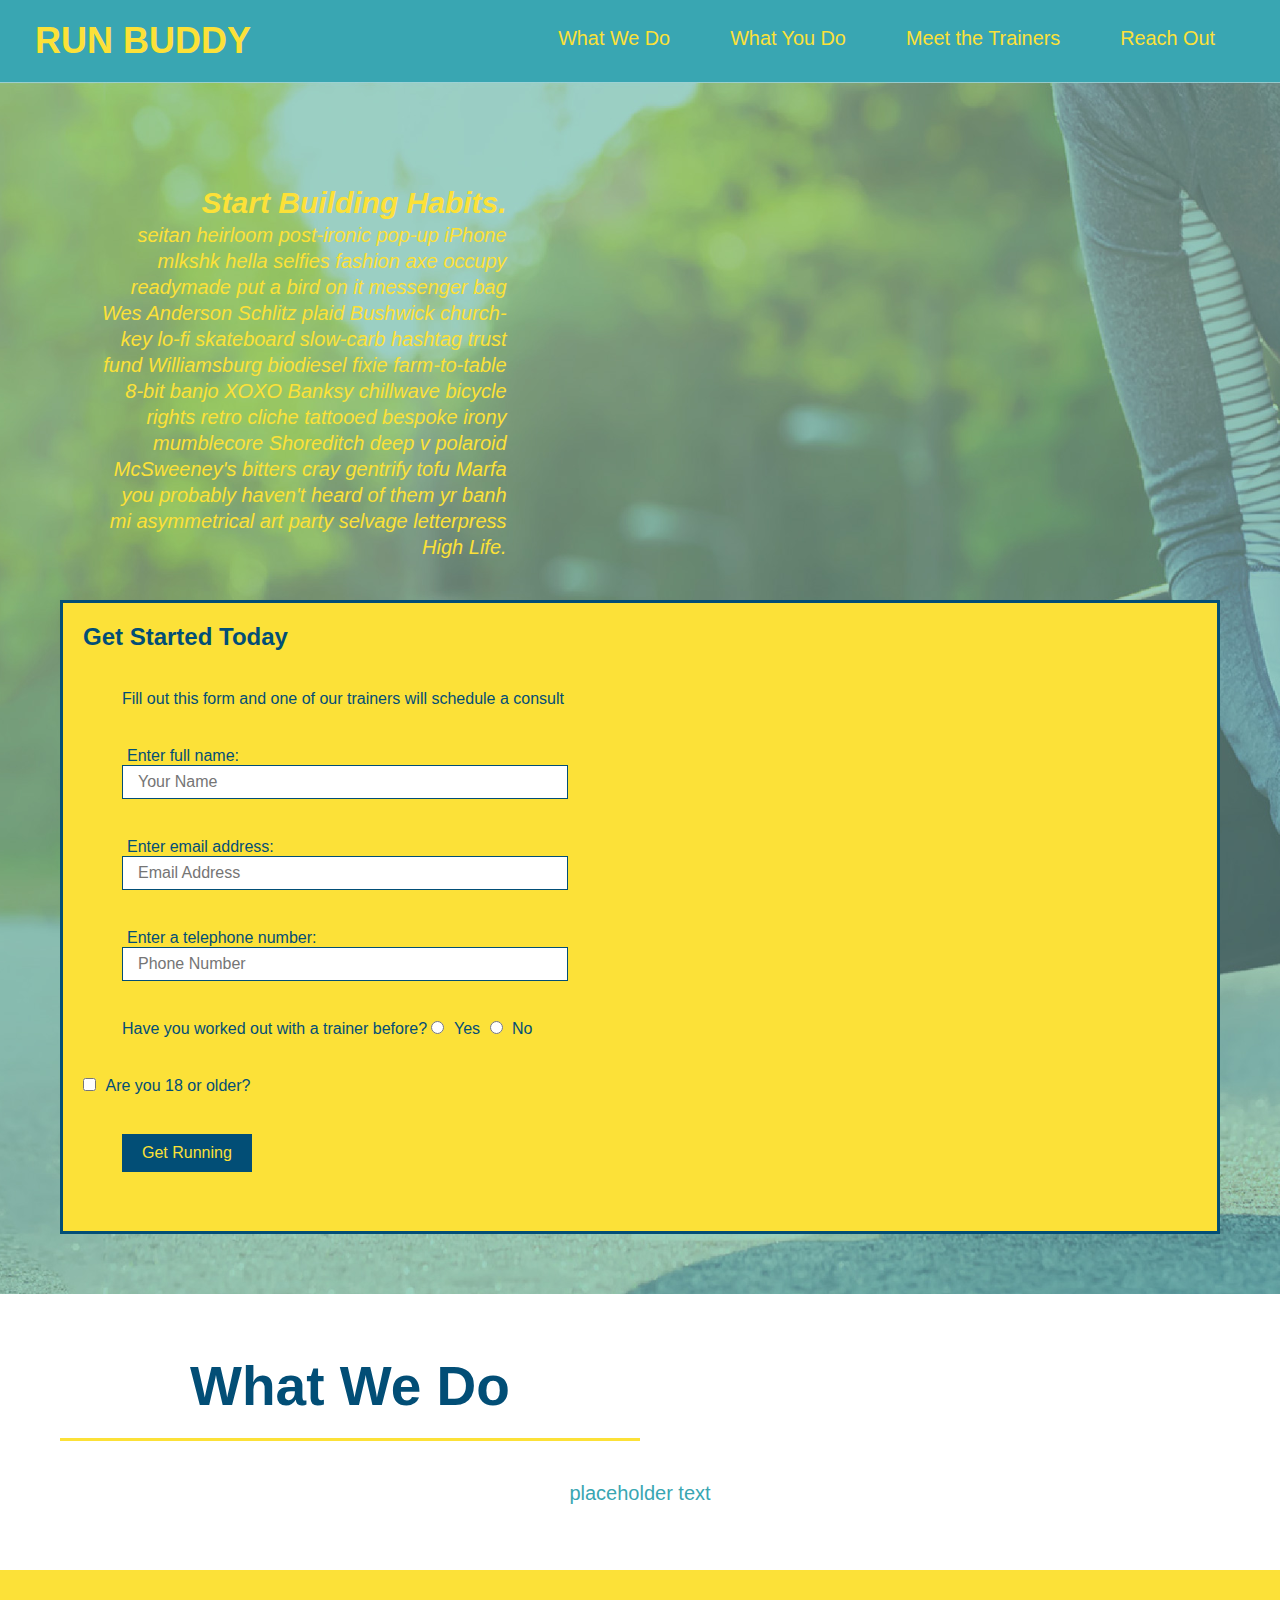
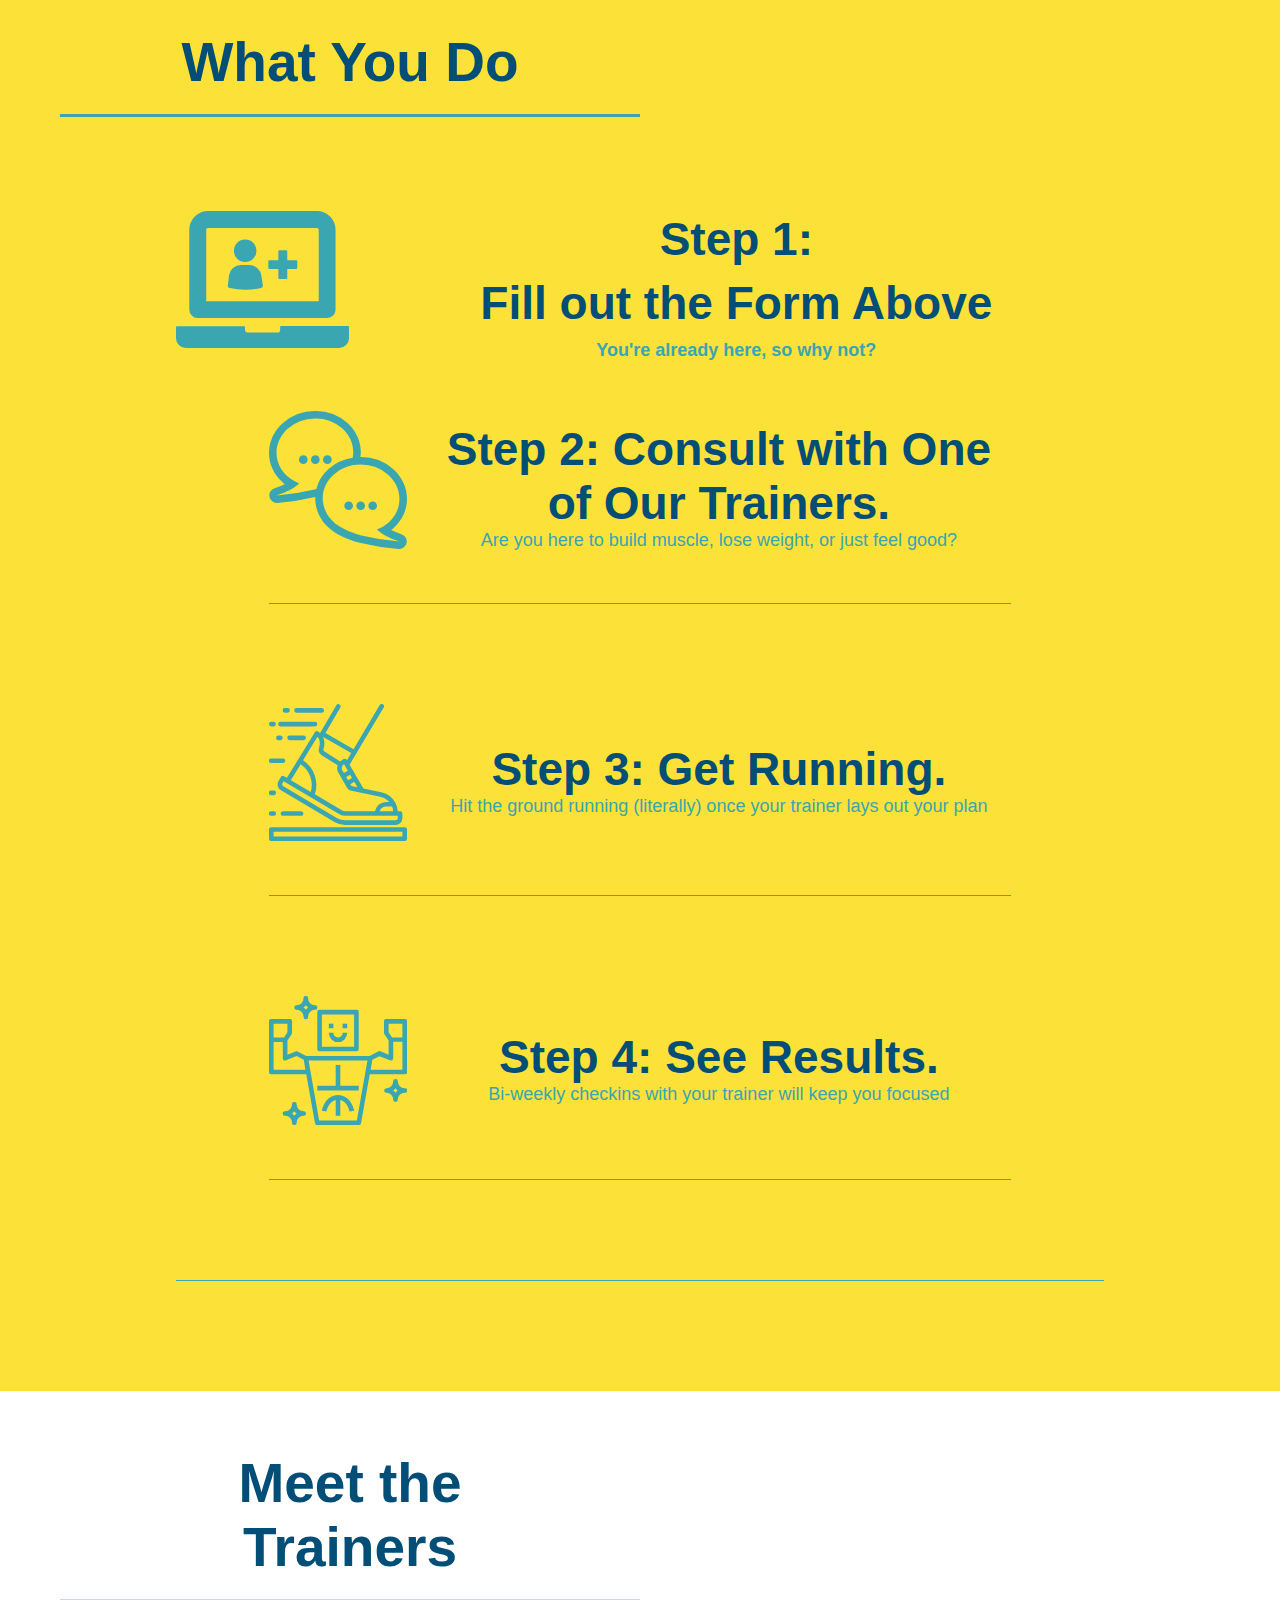
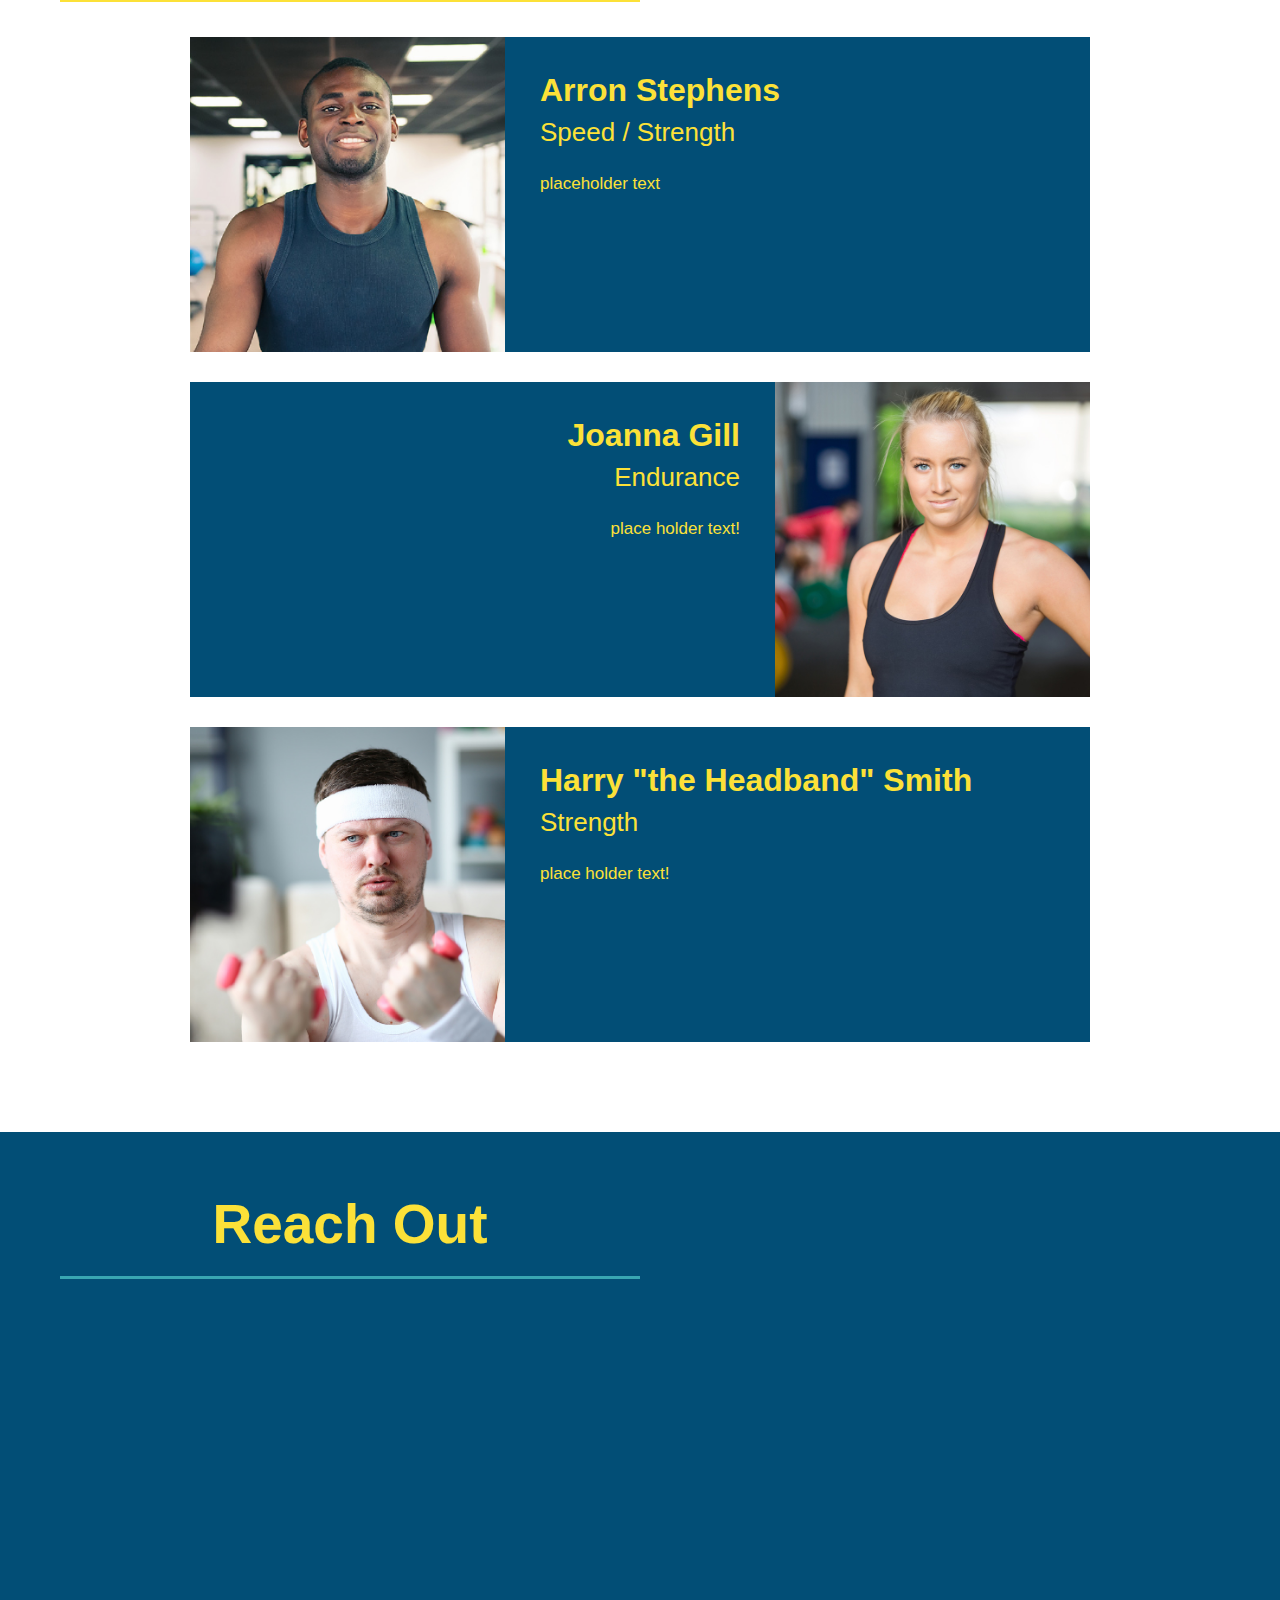
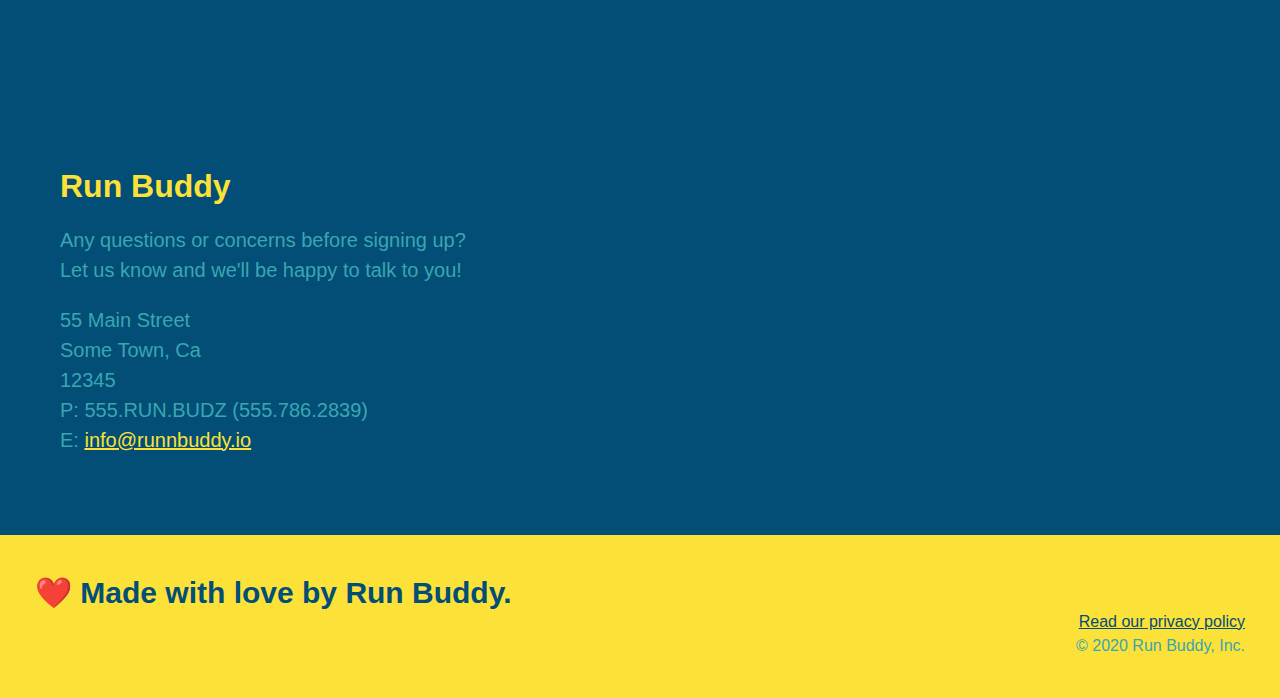
<file: index.html>
<!DOCTYPE html>
<html lang="en">

<head>
  <meta charset="UTF-8" />
  <title>Run Buddy</title>
  <link rel="stylesheet" type="text/css" href="./assests/css/style.css">
</head>

<body>
  <!-- navigation -->
  <header id="header">
    <h1>
      <a href="./">RUN BUDDY</a>
    </h1>
    <nav>
      <!-- Unordered list element -->
      <ul>
        <!-- List item element-->
        <li>
          <!-- Anchor element -->
          <a href="#what-we-do">What We Do</a>
        </li>
        <li>
          <a href="#what-you-do">What You Do</a>
        </li>
        <li>
          <a href="#your-trainers">Meet the Trainers</a>
        </li>
        <li>
          <a href="#reach-out">Reach Out</a>
        </li>
      </ul>


    </nav>
  </header>

  <section class="hero">
    <div class="hero-cta">
      <h2>Start Building Habits.</h2>
      <p>
        seitan heirloom post-ironic pop-up iPhone mlkshk hella selfies fashion axe occupy readymade put a bird on it
        messenger bag Wes Anderson Schlitz plaid Bushwick church-key lo-fi skateboard slow-carb hashtag trust fund
        Williamsburg biodiesel fixie farm-to-table 8-bit banjo XOXO Banksy chillwave bicycle rights retro cliche
        tattooed bespoke irony mumblecore Shoreditch deep v polaroid McSweeney's bitters cray gentrify tofu Marfa you
        probably haven't heard of them yr banh mi asymmetrical art party selvage letterpress High Life.
      </p>
    </div>
    <div class="hero-form">
      <h3>Get Started Today</h3>
      <p>Fill out this form and one of our trainers will schedule a consult</p>
      <form>
        <p>
          <label for="name">Enter full name:</label>
          <input type="text" placeholder="Your Name" name="name" id="name" class="form-input" />
        </p>
        <p>
          <label for="email">Enter email address:</label>
          <input type="email" placeholder="Email Address" name="email" id="email" class="form-input" />
        </p>
        <p>
          <label for="tel">Enter a telephone number:</label>
          <input type="text" placeholder="Phone Number" name="phone" id="phone" class="form-input" />
        </p>
        <p>
          Have you worked out with a trainer before?

          <input type="radio" name="trainer-confirm" id="trainer-yes" />
          <label for="trainer-yes">Yes</label>
          <input type="radio" name="trainer-confirm" id="trainer-no" />
          <label for="trainer-no">No</label>
        </p>
        <input type="checkbox" id="18+" name="confirmAge" value="True">
        <label for="18+">Are you 18 or older?</label>
        <p>
          <input id="submit" type="submit" value="Get Running" />
        </p>


      </form>

    </div>
  </section>

  <!-- sub headers -->
  <section id="what-we-do" class="intro">
    <div class="flex-row">
      <h2 class="section-title primary-border">What We Do</h2>
    </div>
    <div>
      <p>
        placeholder text
      </p>
    </div>
  </section>
  <section id="what-you-do" class="steps">
    <div class="flex-row">
      <h2 class="section-title secondary-border">What You Do</h2>
    </div>
    <div class="step">
      <div class="step-info">        
        <div class="step-img">
          <img src="assests/images/step-1.svg" alt="" />
        </div>
        <div class="step-text">
          <h3>Step 1:</h3>
          <h3>Fill out the Form Above<h3>
              <p>You're already here, so why not?</p>
        </div>
      </div>
      <div class="step">
        <div class="step-info">
          <div class="step-img">
            <img src="assests/images/step-2.svg" alt="">
          </div>
          <div class="step-text">
            <h3>Step 2: Consult with One of Our Trainers.</h3>
            <p>Are you here to build muscle, lose weight, or just feel good?</p>
          </div>
        </div>
      </div>
      <div class="step">
        <div class="step-info">
          <div class="step-img">
            <img src="assests/images/step-3.svg" alt="" />
          </div>
          <div class="step-text">
            <h3>Step 3: Get Running.</h3>
            <p>Hit the ground running (literally) once your trainer lays out your plan</p>
          </div>
        </div>
      </div>

      <div class="step">
        <div class="step-info">
          <div class="step-img">
            <img src="assests/images/step-4.svg" alt="" />
          </div>
          <div class="step-text">
            <h3>Step 4: See Results.</h3>
            <p>Bi-weekly checkins with your trainer will keep you focused</p>
          </div>
        </div>
      </div>
  </section>
  <section id="your-trainers" class="trainers">
    <div class="flex-row">
      <h2 class="section-title primary-border">Meet the Trainers</h2>
    </div>
    <article class="trainer">
      <img src="/assests/images/trainer-1.jpg" alt="Arron Stephens in his workout clothes, ready to pump iron" />
      <div class="trainer-bio text-left">
        <h3>Arron Stephens</h3>
        <h4>Speed / Strength</h4>
        <p>
          placeholder text
        </p>
      </div>
    </article>
    <!-- second trainer bio -->
    <article class="trainer">
      <div class="trainer-bio text-right">
        <h3>Joanna Gill</h3>
        <h4>Endurance</h4>
        <p>
          place holder text!
        </p>
      </div>
      <img src="/assests/images/trainer-2.jpg" alt="Joanna Gill cooling off after a workout" />
    </article>

    <!-- third trainer bio -->
    <article class="trainer">
      <img src="/assests/images/trainer-3.jpg"
        alt="Harry Smith wearing a headband and lifting comically small pink weights" />
      <div class="trainer-bio text-left">
        <h3>Harry "the Headband" Smith</h3>
        <h4>Strength</h4>
        <p>
          place holder text!
        </p>
      </div>
    </article>
  </section>
  <section id="reach-out" class="contact">
    <p></p>
    <div class="flex-row">
      <h2 class="section-title secondary-border">Reach Out</h2>
    </div>
    <p></p>
    <iframe
      src="https://www.google.com/maps/embed?pb=!1m18!1m12!1m3!1d5877.1091393691595!2d-112.01895900110044!3d40.70346682297133!2m3!1f0!2f0!3f0!3m2!1i1024!2i768!4f13.1!3m3!1m2!1s0x87528d36e376d80d%3A0x73702a08a284cceb!2sWest%20Valley%20Rec%20Center!5e0!3m2!1sen!2sus!4v1604092359084!5m2!1sen!2sus"
      width="600" height="450" frameborder="0" style="border:0;" allowfullscreen="" aria-hidden="false" tabindex="0">
    </iframe>
    <div class="contact-info">
      <h3>Run Buddy</h3>
      <p>
        Any questions or concerns before signing up?
        <br />
        Let us know and we'll be happy to talk to you!
      </p>
      <address>
        55 Main Street <br />
        Some Town, Ca <br />
        12345 <br />
        P: 555.RUN.BUDZ (555.786.2839)<br />
        E: <a href="mailto:info@runbuddy.io">info@runnbuddy.io</a>
      </address>
    </div>
  </section>





  <!-- footer -->
  <footer>
    <h2>❤️ Made with love by Run Buddy.</h2>
    <div>
      <a href="./privacy-policy.html">Read our privacy policy</a><br />
      &copy; 2020 Run Buddy, Inc.
    </div>
  </footer>
</body>

</html>
</file>
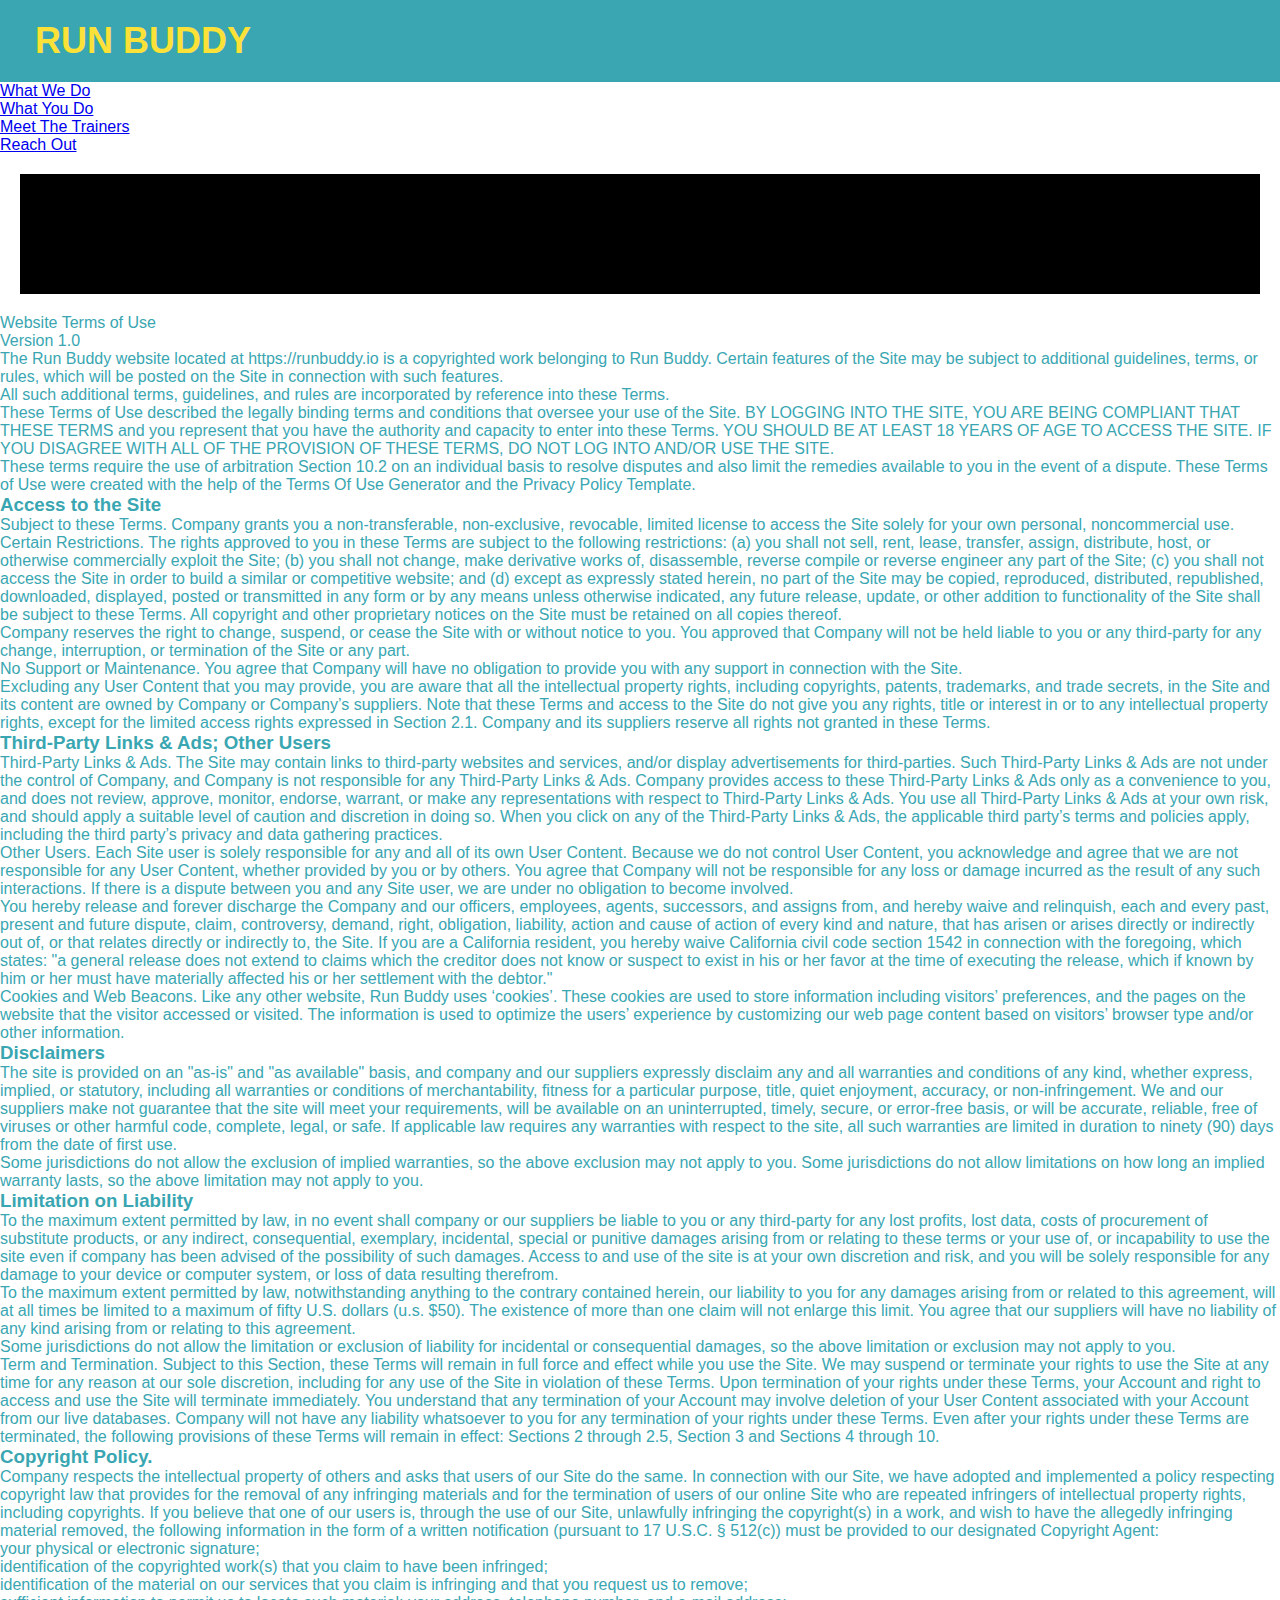
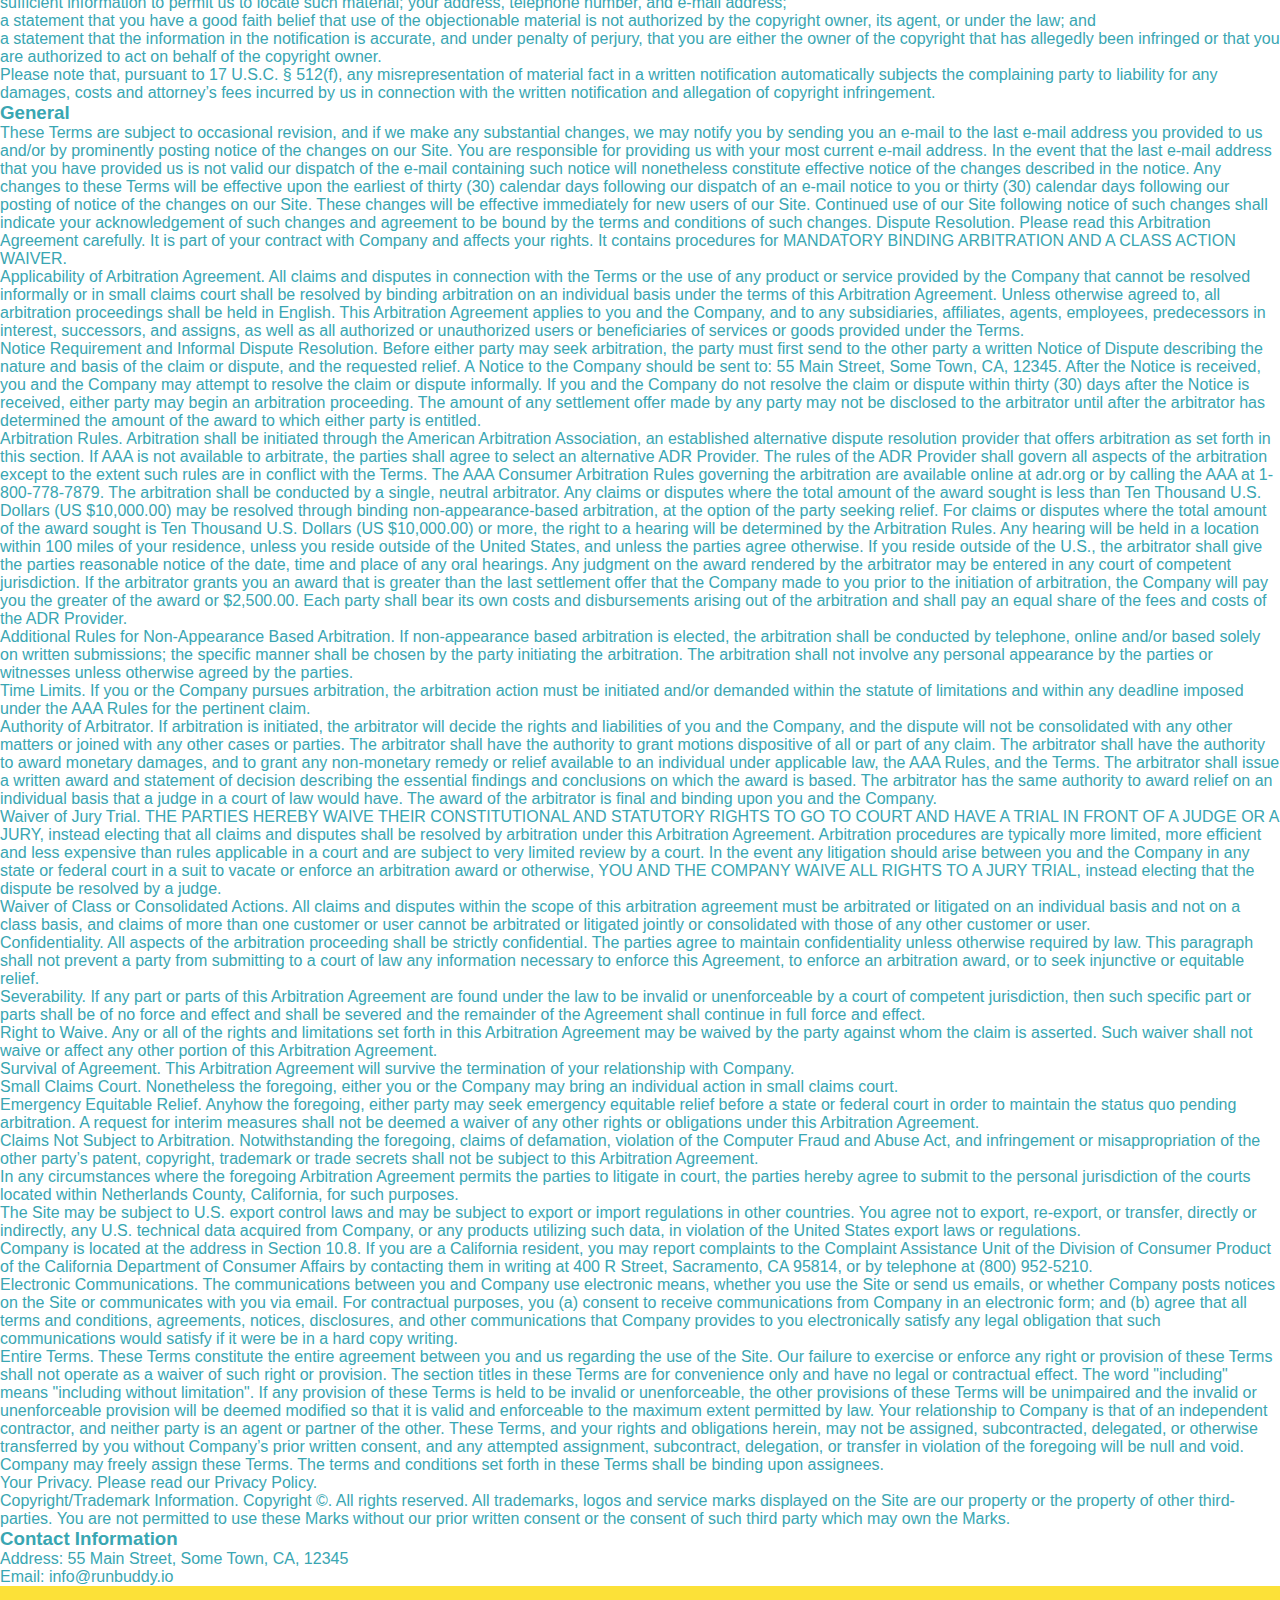
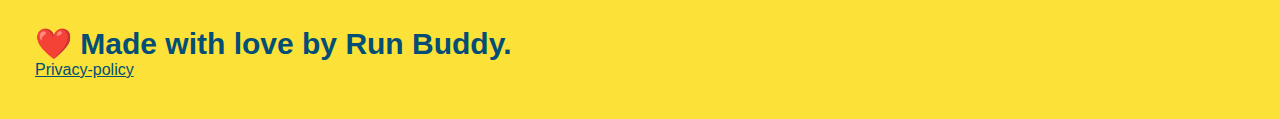
<file: privacy-policy.html>
<!DOCTYPE html>
<html lang="en">

<head>
    <meta charset="UTF-8" />
    <link rel="stylesheet" type="text/css" href="./assests/css/style.css">
    <link rel="stylesheet" type="text/css" href="./assests/css/secondary-styles.css">
    <title>Privacy Policy - Run Buddy</title>
</head>

<body>
    <!-- navigation -->
    <header>
        <h1><a href="./index.html#header">RUN BUDDY</a></h1>
    </header>
    <ul>
        <li><a href="./index.html#whatWeDo">What We Do</a></li>
        <li><a href="./index.html#whatYouDo">What You Do</a></li>
        <li><a href="./index.html#meetTheTrainers">Meet The Trainers</a></li>
        <li><a href="/index.html#reachOut">Reach Out</a></li>

    </ul>



    <!-- hero/jumbotron -->
    <section class="hero-secondary">
    </section>
    <article class="secondary-content">

        <!-- saved from url=(0074)https://static.fullstack-bootcamp.com/module-1/privacy-policy-partial.html -->
        <html>

        <head>
            <meta http-equiv="Content-Type" content="text/html; charset=windows-1252">
        </head>

        <body data-new-gr-c-s-check-loaded="14.981.0">
            <p>
                Website Terms of Use
            </p>

            <p>
                Version 1.0
            </p>

            <p>
                The Run Buddy website located at https://runbuddy.io is a copyrighted work belonging to Run Buddy.
                Certain
                features of the Site may be subject to additional guidelines, terms, or rules, which will be posted on
                the Site
                in connection with such features.
            </p>

            <p>
                All such additional terms, guidelines, and rules are incorporated by reference into these Terms.
            </p>

            <p>
                These Terms of Use described the legally binding terms and conditions that oversee your use of the Site.
                BY
                LOGGING INTO THE SITE, YOU ARE BEING COMPLIANT THAT THESE TERMS and you represent that you have the
                authority
                and capacity to enter into these Terms. YOU SHOULD BE AT LEAST 18 YEARS OF AGE TO ACCESS THE SITE. IF
                YOU
                DISAGREE WITH ALL OF THE PROVISION OF THESE TERMS, DO NOT LOG INTO AND/OR USE THE SITE.
            </p>

            <p>
                These terms require the use of arbitration Section 10.2 on an individual basis to resolve disputes and
                also
                limit the remedies available to you in the event of a dispute. These Terms of Use were created with the
                help of
                the Terms Of Use Generator and the Privacy Policy Template.
            </p>

            <h3>
                Access to the Site
            </h3>

            <p>
                Subject to these Terms. Company grants you a non-transferable, non-exclusive, revocable, limited license
                to
                access the Site solely for your own personal, noncommercial use.
            </p>

            <p>
                Certain Restrictions. The rights approved to you in these Terms are subject to the following
                restrictions: (a)
                you shall not sell, rent, lease, transfer, assign, distribute, host, or otherwise commercially exploit
                the Site;
                (b) you shall not change, make derivative works of, disassemble, reverse compile or reverse engineer any
                part of
                the Site; (c) you shall not access the Site in order to build a similar or competitive website; and (d)
                except
                as expressly stated herein, no part of the Site may be copied, reproduced, distributed, republished,
                downloaded,
                displayed, posted or transmitted in any form or by any means unless otherwise indicated, any future
                release,
                update, or other addition to functionality of the Site shall be subject to these Terms. All copyright
                and other
                proprietary notices on the Site must be retained on all copies thereof.
            </p>

            <p>
                Company reserves the right to change, suspend, or cease the Site with or without notice to you. You
                approved
                that Company will not be held liable to you or any third-party for any change, interruption, or
                termination of
                the Site or any part.
            </p>

            <p>
                No Support or Maintenance. You agree that Company will have no obligation to provide you with any
                support in
                connection with the Site.
            </p>

            <p>
                Excluding any User Content that you may provide, you are aware that all the intellectual property
                rights,
                including copyrights, patents, trademarks, and trade secrets, in the Site and its content are owned by
                Company
                or Company’s suppliers. Note that these Terms and access to the Site do not give you any rights, title
                or
                interest in or to any intellectual property rights, except for the limited access rights expressed in
                Section
                2.1. Company and its suppliers reserve all rights not granted in these Terms.
            </p>

            <h3>
                Third-Party Links &amp; Ads; Other Users
            </h3>

            <p>
                Third-Party Links &amp; Ads. The Site may contain links to third-party websites and services, and/or
                display
                advertisements for third-parties. Such Third-Party Links &amp; Ads are not under the control of Company,
                and Company
                is not responsible for any Third-Party Links &amp; Ads. Company provides access to these Third-Party
                Links &amp; Ads
                only as a convenience to you, and does not review, approve, monitor, endorse, warrant, or make any
                representations with respect to Third-Party Links &amp; Ads. You use all Third-Party Links &amp; Ads at
                your own risk,
                and should apply a suitable level of caution and discretion in doing so. When you click on any of the
                Third-Party Links &amp; Ads, the applicable third party’s terms and policies apply, including the third
                party’s
                privacy and data gathering practices.
            </p>

            <p>
                Other Users. Each Site user is solely responsible for any and all of its own User Content. Because we do
                not
                control User Content, you acknowledge and agree that we are not responsible for any User Content,
                whether
                provided by you or by others. You agree that Company will not be responsible for any loss or damage
                incurred as
                the result of any such interactions. If there is a dispute between you and any Site user, we are under
                no
                obligation to become involved.
            </p>

            <p>
                You hereby release and forever discharge the Company and our officers, employees, agents, successors,
                and
                assigns from, and hereby waive and relinquish, each and every past, present and future dispute, claim,
                controversy, demand, right, obligation, liability, action and cause of action of every kind and nature,
                that has
                arisen or arises directly or indirectly out of, or that relates directly or indirectly to, the Site. If
                you are
                a California resident, you hereby waive California civil code section 1542 in connection with the
                foregoing,
                which states: "a general release does not extend to claims which the creditor does not know or suspect
                to exist
                in his or her favor at the time of executing the release, which if known by him or her must have
                materially
                affected his or her settlement with the debtor."
            </p>

            <p>
                Cookies and Web Beacons. Like any other website, Run Buddy uses ‘cookies’. These cookies are used to
                store
                information including visitors’ preferences, and the pages on the website that the visitor accessed or
                visited.
                The information is used to optimize the users’ experience by customizing our web page content based on
                visitors’
                browser type and/or other information.
            </p>

            <h3>
                Disclaimers
            </h3>

            <p>
                The site is provided on an "as-is" and "as available" basis, and company and our suppliers expressly
                disclaim
                any and all warranties and conditions of any kind, whether express, implied, or statutory, including all
                warranties or conditions of merchantability, fitness for a particular purpose, title, quiet enjoyment,
                accuracy,
                or non-infringement. We and our suppliers make not guarantee that the site will meet your requirements,
                will be
                available on an uninterrupted, timely, secure, or error-free basis, or will be accurate, reliable, free
                of
                viruses or other harmful code, complete, legal, or safe. If applicable law requires any warranties with
                respect
                to the site, all such warranties are limited in duration to ninety (90) days from the date of first use.
            </p>

            <p>
                Some jurisdictions do not allow the exclusion of implied warranties, so the above exclusion may not
                apply to
                you. Some jurisdictions do not allow limitations on how long an implied warranty lasts, so the above
                limitation
                may not apply to you.
            </p>

            <h3>
                Limitation on Liability
            </h3>

            <p>
                To the maximum extent permitted by law, in no event shall company or our suppliers be liable to you or
                any
                third-party for any lost profits, lost data, costs of procurement of substitute products, or any
                indirect,
                consequential, exemplary, incidental, special or punitive damages arising from or relating to these
                terms or
                your use of, or incapability to use the site even if company has been advised of the possibility of such
                damages. Access to and use of the site is at your own discretion and risk, and you will be solely
                responsible
                for any damage to your device or computer system, or loss of data resulting therefrom.
            </p>

            <p>
                To the maximum extent permitted by law, notwithstanding anything to the contrary contained herein, our
                liability
                to you for any damages arising from or related to this agreement, will at all times be limited to a
                maximum of
                fifty U.S. dollars (u.s. $50). The existence of more than one claim will not enlarge this limit. You
                agree that
                our suppliers will have no liability of any kind arising from or relating to this agreement.
            </p>

            <p>
                Some jurisdictions do not allow the limitation or exclusion of liability for incidental or consequential
                damages, so the above limitation or exclusion may not apply to you.
            </p>

            <p>
                Term and Termination. Subject to this Section, these Terms will remain in full force and effect while
                you use
                the Site. We may suspend or terminate your rights to use the Site at any time for any reason at our sole
                discretion, including for any use of the Site in violation of these Terms. Upon termination of your
                rights under
                these Terms, your Account and right to access and use the Site will terminate immediately. You
                understand that
                any termination of your Account may involve deletion of your User Content associated with your Account
                from our
                live databases. Company will not have any liability whatsoever to you for any termination of your rights
                under
                these Terms. Even after your rights under these Terms are terminated, the following provisions of these
                Terms
                will remain in effect: Sections 2 through 2.5, Section 3 and Sections 4 through 10.
            </p>

            <h3>
                Copyright Policy.
            </h3>

            <p>
                Company respects the intellectual property of others and asks that users of our Site do the same. In
                connection
                with our Site, we have adopted and implemented a policy respecting copyright law that provides for the
                removal
                of any infringing materials and for the termination of users of our online Site who are repeated
                infringers of
                intellectual property rights, including copyrights. If you believe that one of our users is, through the
                use of
                our Site, unlawfully infringing the copyright(s) in a work, and wish to have the allegedly infringing
                material
                removed, the following information in the form of a written notification (pursuant to 17 U.S.C. §
                512(c)) must
                be provided to our designated Copyright Agent:
            </p>

            <ul>
                <li>
                    your physical or electronic signature;
                </li>
                <li>
                    identification of the copyrighted work(s) that you claim to have been infringed;
                </li>
                <li>
                    identification of the material on our services that you claim is infringing and that you request us
                    to remove;
                </li>
                <li>
                    sufficient information to permit us to locate such material; your address, telephone number, and
                    e-mail
                    address;
                </li>
                <li>
                    a statement that you have a good faith belief that use of the objectionable material is not
                    authorized by the
                    copyright owner, its agent, or under the law; and
                </li>
                <li>
                    a statement that the information in the notification is accurate, and under penalty of perjury, that
                    you are
                    either the owner of the copyright that has allegedly been infringed or that you are authorized to
                    act on
                    behalf of the copyright owner.
                </li>
            </ul>

            <p>
                Please note that, pursuant to 17 U.S.C. § 512(f), any misrepresentation of material fact in a written
                notification automatically subjects the complaining party to liability for any damages, costs and
                attorney’s
                fees incurred by us in connection with the written notification and allegation of copyright
                infringement.
            </p>

            <h3>
                General
            </h3>

            <p>
                These Terms are subject to occasional revision, and if we make any substantial changes, we may notify
                you by
                sending you an e-mail to the last e-mail address you provided to us and/or by prominently posting notice
                of the
                changes on our Site. You are responsible for providing us with your most current e-mail address. In the
                event
                that the last e-mail address that you have provided us is not valid our dispatch of the e-mail
                containing such
                notice will nonetheless constitute effective notice of the changes described in the notice. Any changes
                to these
                Terms will be effective upon the earliest of thirty (30) calendar days following our dispatch of an
                e-mail
                notice to you or thirty (30) calendar days following our posting of notice of the changes on our Site.
                These
                changes will be effective immediately for new users of our Site. Continued use of our Site following
                notice of
                such changes shall indicate your acknowledgement of such changes and agreement to be bound by the terms
                and
                conditions of such changes. Dispute Resolution. Please read this Arbitration Agreement carefully. It is
                part of
                your contract with Company and affects your rights. It contains procedures for MANDATORY BINDING
                ARBITRATION AND
                A CLASS ACTION WAIVER.
            </p>

            <p>
                Applicability of Arbitration Agreement. All claims and disputes in connection with the Terms or the use
                of any
                product or service provided by the Company that cannot be resolved informally or in small claims court
                shall be
                resolved by binding arbitration on an individual basis under the terms of this Arbitration Agreement.
                Unless
                otherwise agreed to, all arbitration proceedings shall be held in English. This Arbitration Agreement
                applies to
                you and the Company, and to any subsidiaries, affiliates, agents, employees, predecessors in interest,
                successors, and assigns, as well as all authorized or unauthorized users or beneficiaries of services or
                goods
                provided under the Terms.
            </p>

            <p>
                Notice Requirement and Informal Dispute Resolution. Before either party may seek arbitration, the party
                must
                first send to the other party a written Notice of Dispute describing the nature and basis of the claim
                or
                dispute, and the requested relief. A Notice to the Company should be sent to: 55 Main Street, Some Town,
                CA,
                12345. After the Notice is received, you and the Company may attempt to resolve the claim or dispute
                informally.
                If you and the Company do not resolve the claim or dispute within thirty (30) days after the Notice is
                received,
                either party may begin an arbitration proceeding. The amount of any settlement offer made by any party
                may not
                be disclosed to the arbitrator until after the arbitrator has determined the amount of the award to
                which either
                party is entitled.
            </p>

            <p>
                Arbitration Rules. Arbitration shall be initiated through the American Arbitration Association, an
                established
                alternative dispute resolution provider that offers arbitration as set forth in this section. If AAA is
                not
                available to arbitrate, the parties shall agree to select an alternative ADR Provider. The rules of the
                ADR
                Provider shall govern all aspects of the arbitration except to the extent such rules are in conflict
                with the
                Terms. The AAA Consumer Arbitration Rules governing the arbitration are available online at adr.org or
                by
                calling the AAA at 1-800-778-7879. The arbitration shall be conducted by a single, neutral arbitrator.
                Any
                claims or disputes where the total amount of the award sought is less than Ten Thousand U.S. Dollars (US
                $10,000.00) may be resolved through binding non-appearance-based arbitration, at the option of the party
                seeking
                relief. For claims or disputes where the total amount of the award sought is Ten Thousand U.S. Dollars
                (US
                $10,000.00) or more, the right to a hearing will be determined by the Arbitration Rules. Any hearing
                will be
                held in a location within 100 miles of your residence, unless you reside outside of the United States,
                and
                unless the parties agree otherwise. If you reside outside of the U.S., the arbitrator shall give the
                parties
                reasonable notice of the date, time and place of any oral hearings. Any judgment on the award rendered
                by the
                arbitrator may be entered in any court of competent jurisdiction. If the arbitrator grants you an award
                that is
                greater than the last settlement offer that the Company made to you prior to the initiation of
                arbitration, the
                Company will pay you the greater of the award or $2,500.00. Each party shall bear its own costs and
                disbursements arising out of the arbitration and shall pay an equal share of the fees and costs of the
                ADR
                Provider.
            </p>

            <p>
                Additional Rules for Non-Appearance Based Arbitration. If non-appearance based arbitration is elected,
                the
                arbitration shall be conducted by telephone, online and/or based solely on written submissions; the
                specific
                manner shall be chosen by the party initiating the arbitration. The arbitration shall not involve any
                personal
                appearance by the parties or witnesses unless otherwise agreed by the parties.
            </p>

            <p>
                Time Limits. If you or the Company pursues arbitration, the arbitration action must be initiated and/or
                demanded
                within the statute of limitations and within any deadline imposed under the AAA Rules for the pertinent
                claim.
            </p>

            <p>
                Authority of Arbitrator. If arbitration is initiated, the arbitrator will decide the rights and
                liabilities of
                you and the Company, and the dispute will not be consolidated with any other matters or joined with any
                other
                cases or parties. The arbitrator shall have the authority to grant motions dispositive of all or part of
                any
                claim. The arbitrator shall have the authority to award monetary damages, and to grant any non-monetary
                remedy
                or relief available to an individual under applicable law, the AAA Rules, and the Terms. The arbitrator
                shall
                issue a written award and statement of decision describing the essential findings and conclusions on
                which the
                award is based. The arbitrator has the same authority to award relief on an individual basis that a
                judge in a
                court of law would have. The award of the arbitrator is final and binding upon you and the Company.
            </p>

            <p>
                Waiver of Jury Trial. THE PARTIES HEREBY WAIVE THEIR CONSTITUTIONAL AND STATUTORY RIGHTS TO GO TO COURT
                AND HAVE
                A TRIAL IN FRONT OF A JUDGE OR A JURY, instead electing that all claims and disputes shall be resolved
                by
                arbitration under this Arbitration Agreement. Arbitration procedures are typically more limited, more
                efficient
                and less expensive than rules applicable in a court and are subject to very limited review by a court.
                In the
                event any litigation should arise between you and the Company in any state or federal court in a suit to
                vacate
                or enforce an arbitration award or otherwise, YOU AND THE COMPANY WAIVE ALL RIGHTS TO A JURY TRIAL,
                instead
                electing that the dispute be resolved by a judge.
            </p>

            <p>
                Waiver of Class or Consolidated Actions. All claims and disputes within the scope of this arbitration
                agreement
                must be arbitrated or litigated on an individual basis and not on a class basis, and claims of more than
                one
                customer or user cannot be arbitrated or litigated jointly or consolidated with those of any other
                customer or
                user.
            </p>

            <p>
                Confidentiality. All aspects of the arbitration proceeding shall be strictly confidential. The parties
                agree to
                maintain confidentiality unless otherwise required by law. This paragraph shall not prevent a party from
                submitting to a court of law any information necessary to enforce this Agreement, to enforce an
                arbitration
                award, or to seek injunctive or equitable relief.
            </p>

            <p>
                Severability. If any part or parts of this Arbitration Agreement are found under the law to be invalid
                or
                unenforceable by a court of competent jurisdiction, then such specific part or parts shall be of no
                force and
                effect and shall be severed and the remainder of the Agreement shall continue in full force and effect.
            </p>

            <p>
                Right to Waive. Any or all of the rights and limitations set forth in this Arbitration Agreement may be
                waived
                by the party against whom the claim is asserted. Such waiver shall not waive or affect any other portion
                of this
                Arbitration Agreement.
            </p>

            <p>
                Survival of Agreement. This Arbitration Agreement will survive the termination of your relationship with
                Company.
            </p>

            <p>
                Small Claims Court. Nonetheless the foregoing, either you or the Company may bring an individual action
                in small
                claims court.
            </p>

            <p>
                Emergency Equitable Relief. Anyhow the foregoing, either party may seek emergency equitable relief
                before a
                state or federal court in order to maintain the status quo pending arbitration. A request for interim
                measures
                shall not be deemed a waiver of any other rights or obligations under this Arbitration Agreement.
            </p>

            <p>
                Claims Not Subject to Arbitration. Notwithstanding the foregoing, claims of defamation, violation of the
                Computer Fraud and Abuse Act, and infringement or misappropriation of the other party’s patent,
                copyright,
                trademark or trade secrets shall not be subject to this Arbitration Agreement.
            </p>

            <p>
                In any circumstances where the foregoing Arbitration Agreement permits the parties to litigate in court,
                the
                parties hereby agree to submit to the personal jurisdiction of the courts located within Netherlands
                County,
                California, for such purposes.
            </p>

            <p>
                The Site may be subject to U.S. export control laws and may be subject to export or import regulations
                in other
                countries. You agree not to export, re-export, or transfer, directly or indirectly, any U.S. technical
                data
                acquired from Company, or any products utilizing such data, in violation of the United States export
                laws or
                regulations.
            </p>

            <p>
                Company is located at the address in Section 10.8. If you are a California resident, you may report
                complaints
                to the Complaint Assistance Unit of the Division of Consumer Product of the California Department of
                Consumer
                Affairs by contacting them in writing at 400 R Street, Sacramento, CA 95814, or by telephone at (800)
                952-5210.
            </p>

            <p>
                Electronic Communications. The communications between you and Company use electronic means, whether you
                use the
                Site or send us emails, or whether Company posts notices on the Site or communicates with you via email.
                For
                contractual purposes, you (a) consent to receive communications from Company in an electronic form; and
                (b)
                agree that all terms and conditions, agreements, notices, disclosures, and other communications that
                Company
                provides to you electronically satisfy any legal obligation that such communications would satisfy if it
                were be
                in a hard copy writing.
            </p>

            <p>
                Entire Terms. These Terms constitute the entire agreement between you and us regarding the use of the
                Site. Our
                failure to exercise or enforce any right or provision of these Terms shall not operate as a waiver of
                such right
                or provision. The section titles in these Terms are for convenience only and have no legal or
                contractual
                effect. The word "including" means "including without limitation". If any provision of these Terms is
                held to be
                invalid or unenforceable, the other provisions of these Terms will be unimpaired and the invalid or
                unenforceable provision will be deemed modified so that it is valid and enforceable to the maximum
                extent
                permitted by law. Your relationship to Company is that of an independent contractor, and neither party
                is an
                agent or partner of the other. These Terms, and your rights and obligations herein, may not be assigned,
                subcontracted, delegated, or otherwise transferred by you without Company’s prior written consent, and
                any
                attempted assignment, subcontract, delegation, or transfer in violation of the foregoing will be null
                and void.
                Company may freely assign these Terms. The terms and conditions set forth in these Terms shall be
                binding upon
                assignees.
            </p>

            <p>
                Your Privacy. Please read our Privacy Policy.
            </p>

            <p>
                Copyright/Trademark Information. Copyright ©. All rights reserved. All trademarks, logos and service
                marks
                displayed on the Site are our property or the property of other third-parties. You are not permitted to
                use
                these Marks without our prior written consent or the consent of such third party which may own the
                Marks.
            </p>

            <h3>
                Contact Information
            </h3>

            <p>
                Address: 55 Main Street, Some Town, CA, 12345
            </p>

            <p>
                Email: info@runbuddy.io
            </p>
        </body>

        </html>
    </article>

    <!-- footer -->
    <footer>
        <h2>❤️ Made with love by Run Buddy.</h2>
        <a href="./privacy-policy.html">Privacy-policy</a>
    </footer>
</body>

</html>
</file>
<file: assests/css/style.css>
* {
  margin: 0;
  padding: 0;
  box-sizing: border-box;
}

body {
  color: #39a6b2;
  font-family: Helvetica, Arial, sans-serif;
}

header {
  padding: 20px 35px;
  background-color: #39a6b2;
   display: flex;
   justify-content: space-between;
   flex-wrap: wrap;
}

header h1 {
  font-weight: bold;
  font-size: 36px;
  color: #fce138;
  margin: 0;
}

header a {
  text-decoration: none;
  color: #fce138;
}

header nav {
  margin: 7px 0;
}


header nav ul {
  display: flex;
  flex-wrap: wrap;
  justify-content: space-between;
  align-items: center;
  list-style: none;
}

header nav ul li a {
  margin: 0 30px;
  font-weight: lighter;
  font-size: 1.55vw;
}




footer {
  background: #fce138;
  width: 100%;
  padding: 40px 35px;

}

footer h2 {
  display: flex;
  justify-content: space-between;
  flex-wrap: wrap;
  color: #024e76;
  font-size: 30px;
  margin: 0;
}

footer div {
  
  line-height: 1.5;
  text-align: right;
}

footer a {
  color: #024e76;
}

section {
  padding: 60px;

}

/* .intro {
  text-align: center;
} */

/* .intro h2 {
  font-size: 55px;
  color: #024e76;
  margin-bottom: 35px;
  padding: 0 100px 20px 100px;
  border-bottom: 3px solid;
  border-color: #fce138;
  display: inline-block;
} */

.intro p {
  line-height: 1.7;
  color: #39a6b2;
  /* width: 80%; */
  font-size: 20px;
  margin: 0 auto;
  text-align: center;
}

.flex-row {
  display: flex;
}

.section-title {
  font-size: 55px;
  color: #024e76;
  margin-bottom: 35px;
  padding: 0 100px 20px 100px;
  display: inline-block;
  border-bottom: 3px solid;
  margin-bottom: 35px;
  color: #024e76;
  padding-bottom: 20px;
  text-align: center;
  margin: 0 uato 35px auto;
  width: 50%;
}

.primary-border {
  border-color: #fce138;
}

.secondary-border {
  border-color: #39a6b2;
}

.hero {
  background-image: url("../images/hero-bg.jpg");  
  background-size: cover;
  background-position: center;
  
}

.hero-secondary {
  margin: 20px;
  background-color: black;
  font-size: 20px;
  color: red;
  display: flex;
  justify-content: center;
  flex-wrap: wrap;
}

.hero-form {
  color: #024e76;
  background-color: #fce138;
  padding: 20px;
  
  border-style: solid;
  border-width: 3px;
  border-color: #024e76;
  
  
}

.hero-form p {
  margin: 5px 0 15px 0;
  width: 40%;
  margin: 3.5%;

}

.hero-cta {
  width: 35%;
  text-align: right;
  margin: 3.5%;
  color: #fff;
  font-size: 18px;
  line-height: 1.3;
}

.hero-cta {
  font-style: italic;
  font-size: 20px;
  color: #fce138;
}

.hero-form h3 {
  font-size: 24px;
  margin: 0;
}

.form-input {
  border: 1px solid #024e76;
  display: block;
  padding: 7px 15px;
  font-size: 16px;
  color: #024e76;
  width: 100%;
  margin-bottom: 15px;
}


.section-title {
  font-size: 55px;
  
  border-bottom: 3px solid;
  
  color: #024e76;
}

.primary-border {
  border-color: #fce138;
}

.secondary-border {
  border-color: #39a6b2;
}

.hero-form label {
  margin: 0 5px;
}

.steps {
  
  background: #fce138;
  text-align: center;
}

/* .steps div {
  margin-bottom: 80px;
} */

/* .steps img {
  width: 15%;
  margin: 10px 0;
} */

.step h3 {
  color: #024e76;
  font-size: 46px;
  margin-top: 10px;
  flex: 1 30%;
}

.step-text p {
  color: #39a6b2;
  font-size: 18px;
}

.step-text h4 {
  font-size: 26px;
  line-height: 1.5;
  color: #024e76;
}

.step {
  margin: 50px auto;
  padding-bottom: 50px;
  width: 80%;
  border-bottom: 1px solid #39a6b2;
  display: flex;
  flex-wrap: wrap;
  align-items: center;
  justify-content: space-between;
}

.step-info{
  flex: 2 70%;
  flex-wrap: wrap;
  display: flex;
  align-items: center;
}

.step-img {
  flex: 1 12%;
  margin-right: 20px;
}

.step-text {
  flex: 12;
}

.step-img img {
  max-width: 100%;
}

/* .steps span {
  font-size: 38px;
} */

.trainers {
  /* text-align: center; */
}

.trainer {
  width: 900px;
  margin: 0 auto 30px auto;
  background: #024e76;
  color: #fce138;
  overflow: auto;
}

.trainer img {
  width: 35%;
  float: left;
}

.trainer-bio {
  padding: 35px;
  float: left;
  width: 65%;
}

.trainer-bio h3 {
  font-size: 32px;
  margin-bottom: 8px;
}

.trainer-bio h4 {
  font-weight: lighter;
  font-size: 26px;
  margin-bottom: 25px;
}

.trainer-bio p {
  font-size: 17px;
  line-height: 1.3;
}

.text-left {
  text-align: left;
}

.text-right {
  text-align: right;
}

.contact {
  /* text-align: center; */
  background: #024e76;
}

.contact h2 {
  color: #fce138;
}

.contact-info iframe {
  width: 400px;
  height: 400px;
}

.contact-info div {
  width: 410px;
  display: inline-block;
  vertical-align: top;
  text-align: left;
  margin: 30px 0 0 60px;
  color: white;
}

.contact-info h3 {
  color: #fce138;
  font-size: 32px;
}

.contact-info p,
.contact-info address {
  margin: 20px 0;
  line-height: 1.5;
  font-size: 20px;
  font-style: normal;
}

.contact-info a {
  color: #fce138;
}


/* .steps h2 {
  font-size: 55px;
  color: #024e76;
  margin-bottom: 35px;
  padding: 0 100px 20px 100px;
  border-bottom: 3px solid;
  border-color: #39a6b2;
} */

#submit {
  color: #fce138;
  background-color: #024e76;
  border: none;
  padding: 10px 20px;
  font-size: 16px;
}
</file>
<file: assests/css/secondary-styles.css>
.hero {
    background-position: bottom;
    height: auto;
    text-align: center;
    margin-bottom: 40px;
}
</file>
